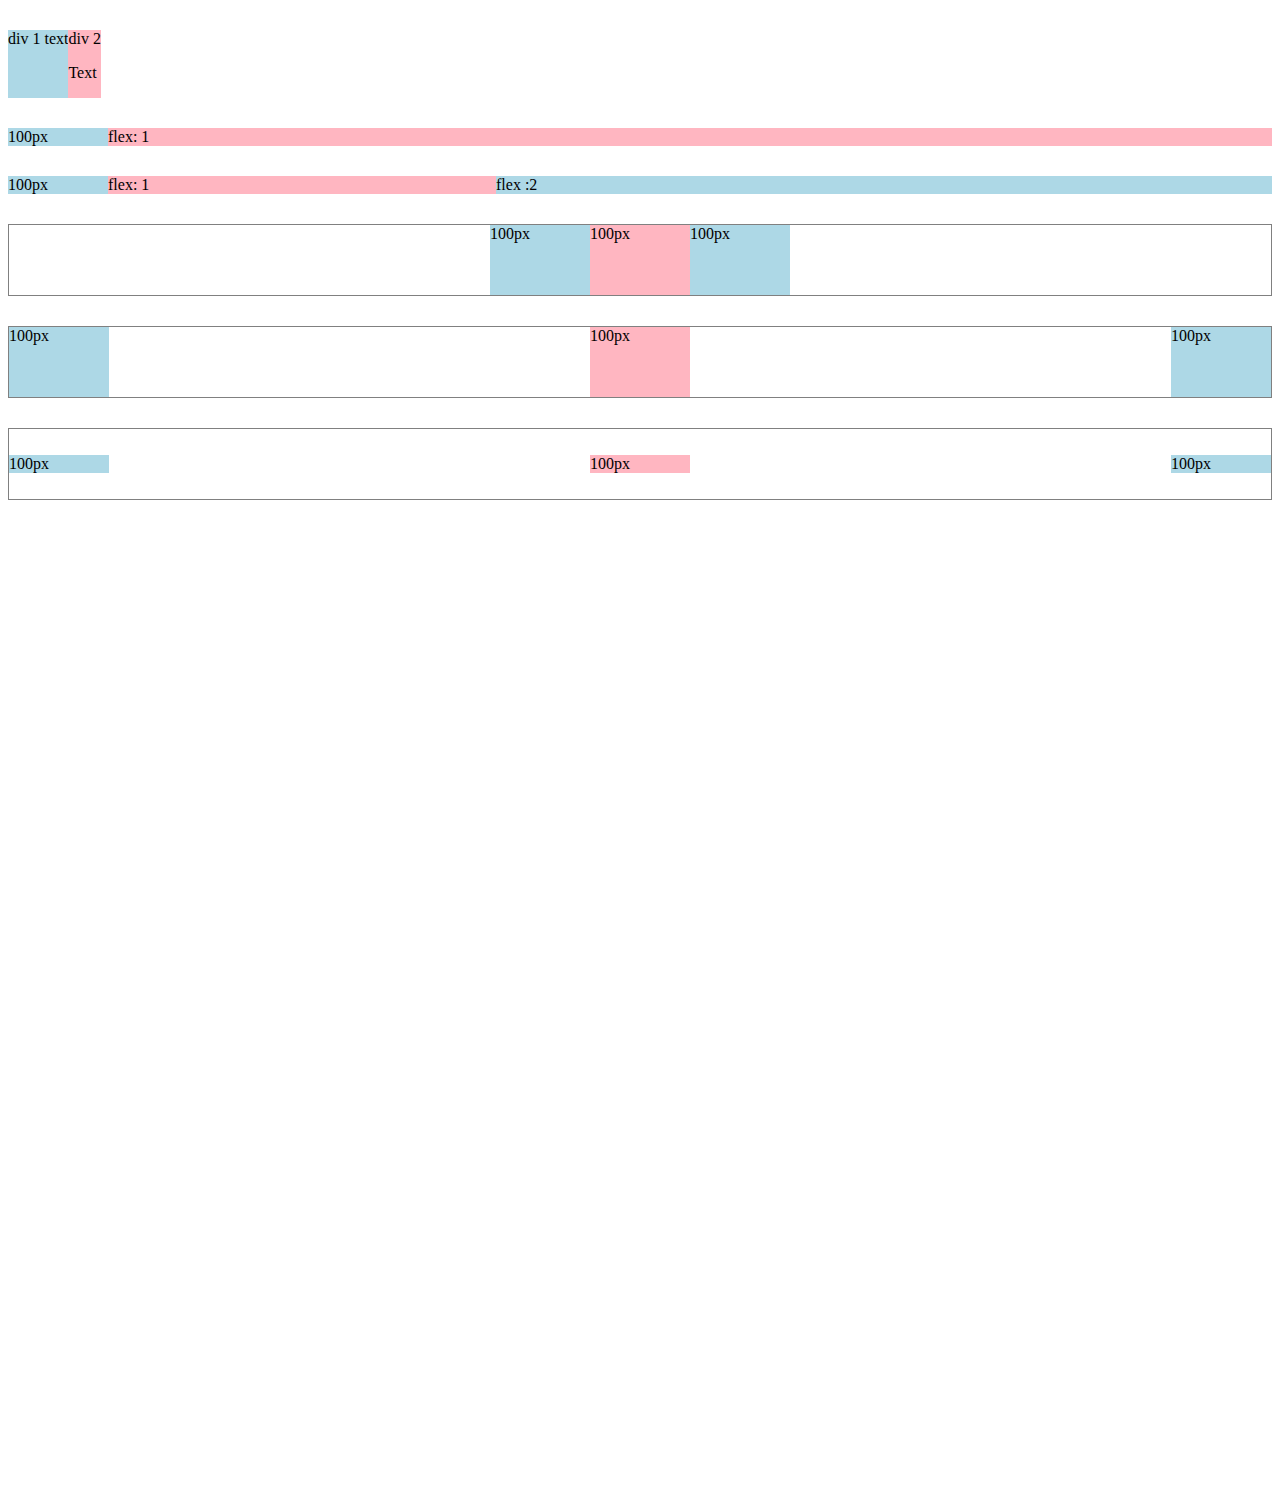
<file: flexbox.html>
<!DOCTYPE html>
<html lang="en">
<head>
  <meta charset="UTF-8">
  <meta name="viewport" content="width=device-width, initial-scale=1.0">
  <title>flexbox practice</title>
</head>
<body style="padding-bottom: 1000px;">
  <div style="
    margin-top: 30px ;
    display:flex ;
    flex-direction: row;
    ">
    
    <div style="background-color: lightblue;
    ">div 1 text</div>
    <div style="background-color: lightpink; 
    ">div 2<P>Text</P></div>
  </div>

  <div style="
    display:flex ;
    flex-direction: row;
    margin-top: 30px;
    ">
    
    <div style="background-color: lightblue;
    width: 100px;
    ">100px</div>
    <div style="background-color: lightpink;
    flex: 1;
    ">flex: 1</div>
  </div>

  <div style="
    display:flex ;
    flex-direction: row;
    margin-top: 30px;
    ">
    
    <div style="background-color: lightblue;
    width: 100px;
    ">100px</div>
    <div style="background-color: lightpink;
    flex: 1;
    ">flex: 1</div>
    <div style="background-color: lightblue;
    width: 100px;
    flex: 2;
    ">flex :2</div>
  </div>

  <div style="
  display:flex ;
  flex-direction: row;
  margin-top: 30px;
  height: 70px;
  border-width: 1px;
  border-style: solid;
  border-color: gray;
  justify-content: center;
  ">
  
  <div style="background-color: lightblue;
    width: 100px;
    ">100px</div>
  <div style="background-color: lightpink;
    width: 100px;
    ">100px</div>
  <div style="background-color: lightblue;
    width: 100px;
   ">100px</div>
  </div>

  <div style="
  display:flex ;
  flex-direction: row;
  margin-top: 30px;
  height: 70px;
  border-width: 1px;
  border-style: solid;
  border-color: gray;
  justify-content: space-between;
  ">
  
  <div style="background-color: lightblue;
    width: 100px;
    ">100px</div>
  <div style="background-color: lightpink;
    width: 100px;
    ">100px</div>
  <div style="background-color: lightblue;
    width: 100px;
   ">100px</div>
  </div>

  <div style="
  display:flex ;
  flex-direction: row;
  margin-top: 30px;
  height: 70px;
  border-width: 1px;
  border-style: solid;
  border-color: gray;
  justify-content: space-between;
  align-items: center;
  ">
  
  <div style="background-color: lightblue;
    width: 100px;
    ">100px</div>
  <div style="background-color: lightpink;
    width: 100px;
    ">100px</div>
  <div style="background-color: lightblue;
    width: 100px;
   ">100px</div>
  </div>
</div>

</body>
</html>
</file>
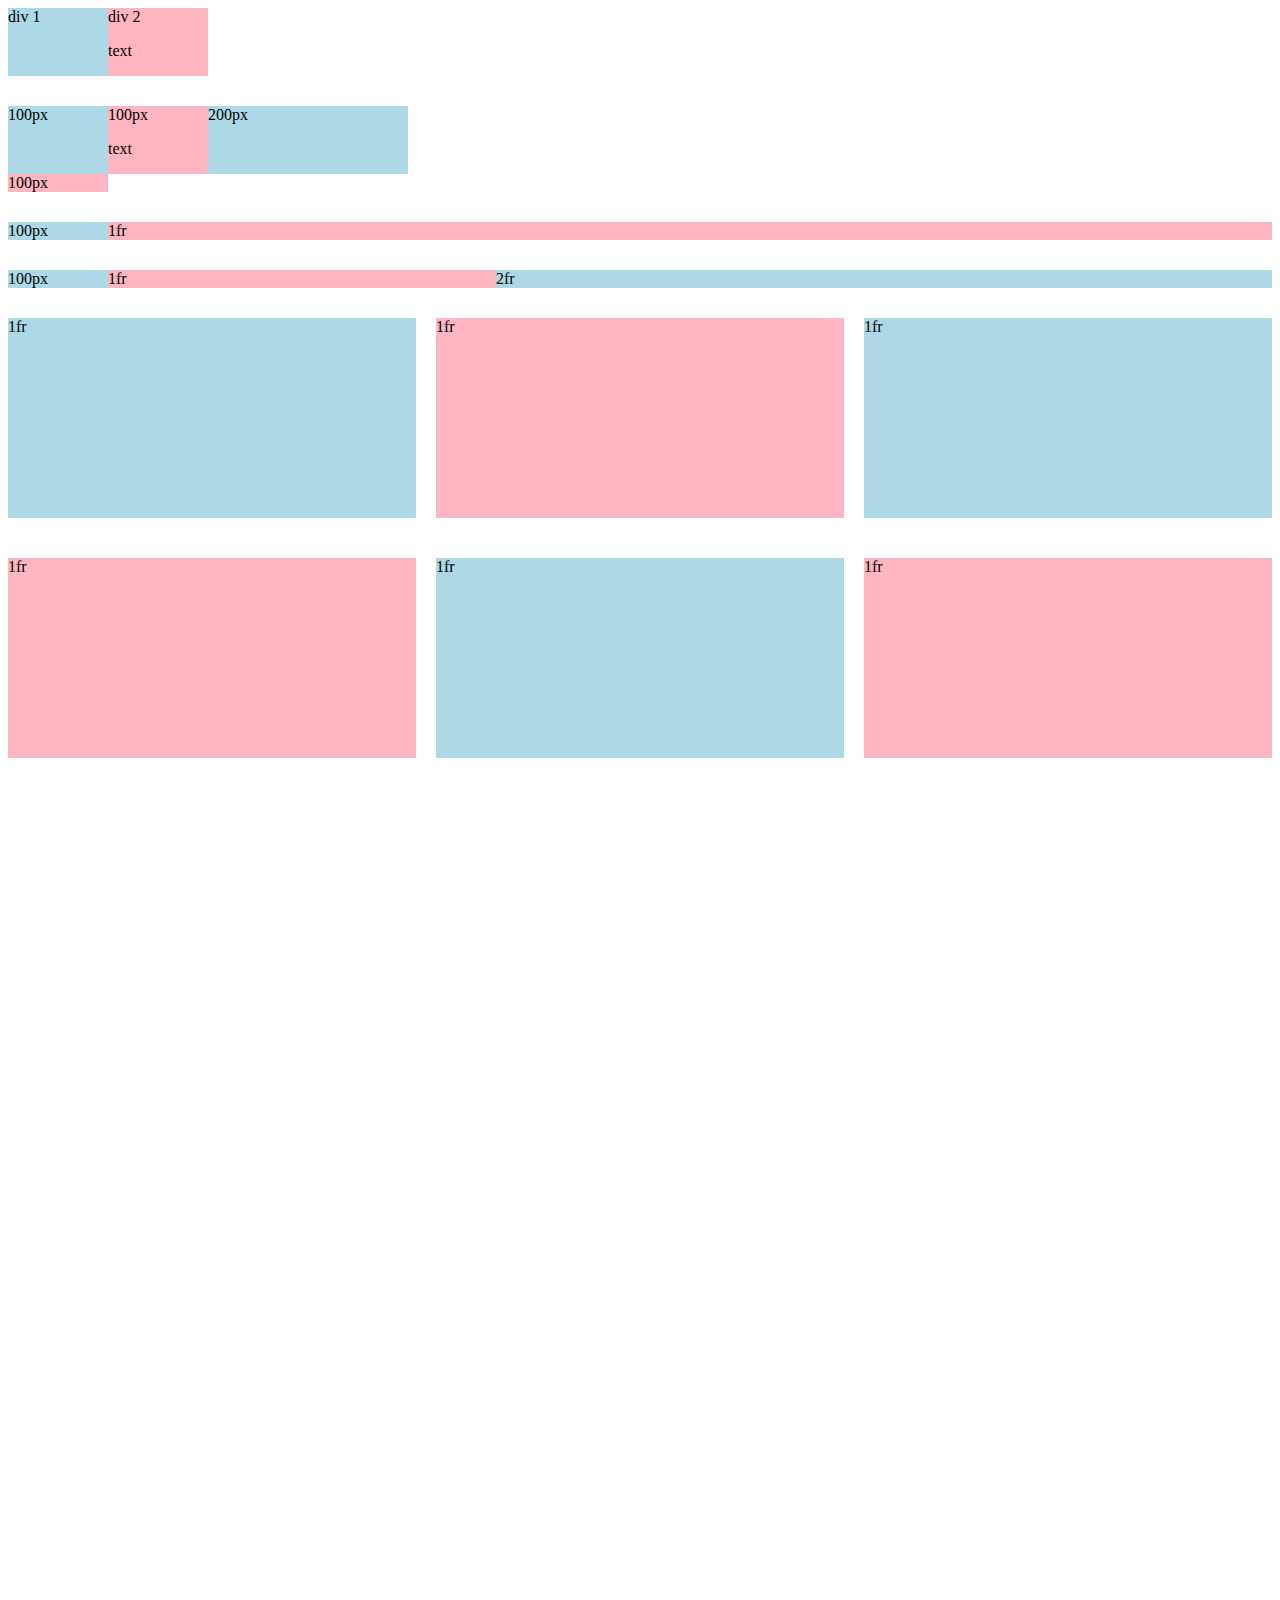
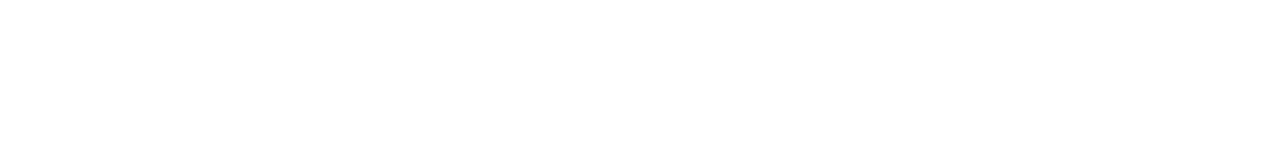
<file: grid.html>
<!DOCTYPE html>
<html lang="en">
<head>
  <meta charset="UTF-8">
  <meta name="viewport" content="width=device-width, initial-scale=1.0">
  <title>grid practice</title>
</head>
<body style="padding-bottom: 1000px;">
  <div style="
    display: grid;
    grid-template-columns:100px 100px ;">
    <div style="background-color: lightblue;">div 1</div>
    <div style="background-color: lightpink;">div 2<p>text</p></div>
  </div>

  <div style="
    margin-top: 30px;
    display: grid;
    grid-template-columns:100px 100px 200px;">
    <div style="background-color:
     lightblue;">100px</div>
    <div style="background-color:
     lightpink;">100px<p>text</p></div>
    <div style="background-color:
     lightblue;">200px</div>
    <div style="background-color:
     lightpink;">100px</div>

  </div>

  <div style="
      margin-top: 30px;
      display: grid;
      grid-template-columns:100px 1fr">
    <div style="background-color:
     lightblue;">100px</div>
    <div style="background-color:
     lightpink;">1fr</div>
    
  </div>

  <div style="
      margin-top: 30px;
      display: grid;
      grid-template-columns:100px 1fr 2fr">
    <div style="background-color:
     lightblue;">100px</div>
    <div style="background-color:
     lightpink;">1fr</div>
     <div style="background-color:
     lightblue;">2fr</div>
    
  </div>

  <div style="
      margin-top: 30px;
      display: grid;
      grid-template-columns:1fr 1fr 1fr;
      column-gap: 20px;
      row-gap: 40px;">
      
    <div style="background-color:
     lightblue; height: 200px;">1fr
     </div>
    <div style="background-color:
     lightpink; height: 200px;">1fr
     </div>
    <div style="background-color:
     lightblue; height: 200px;">1fr
     </div>
    <div style="background-color:
     lightpink; height: 200px;">1fr
     </div>
    <div style="background-color:
    lightblue; height: 200px;">1fr
    </div>
    <div style="background-color:
    lightpink; height: 200px;">1fr
    </div>

  </div>

</body>
</html>
</file>
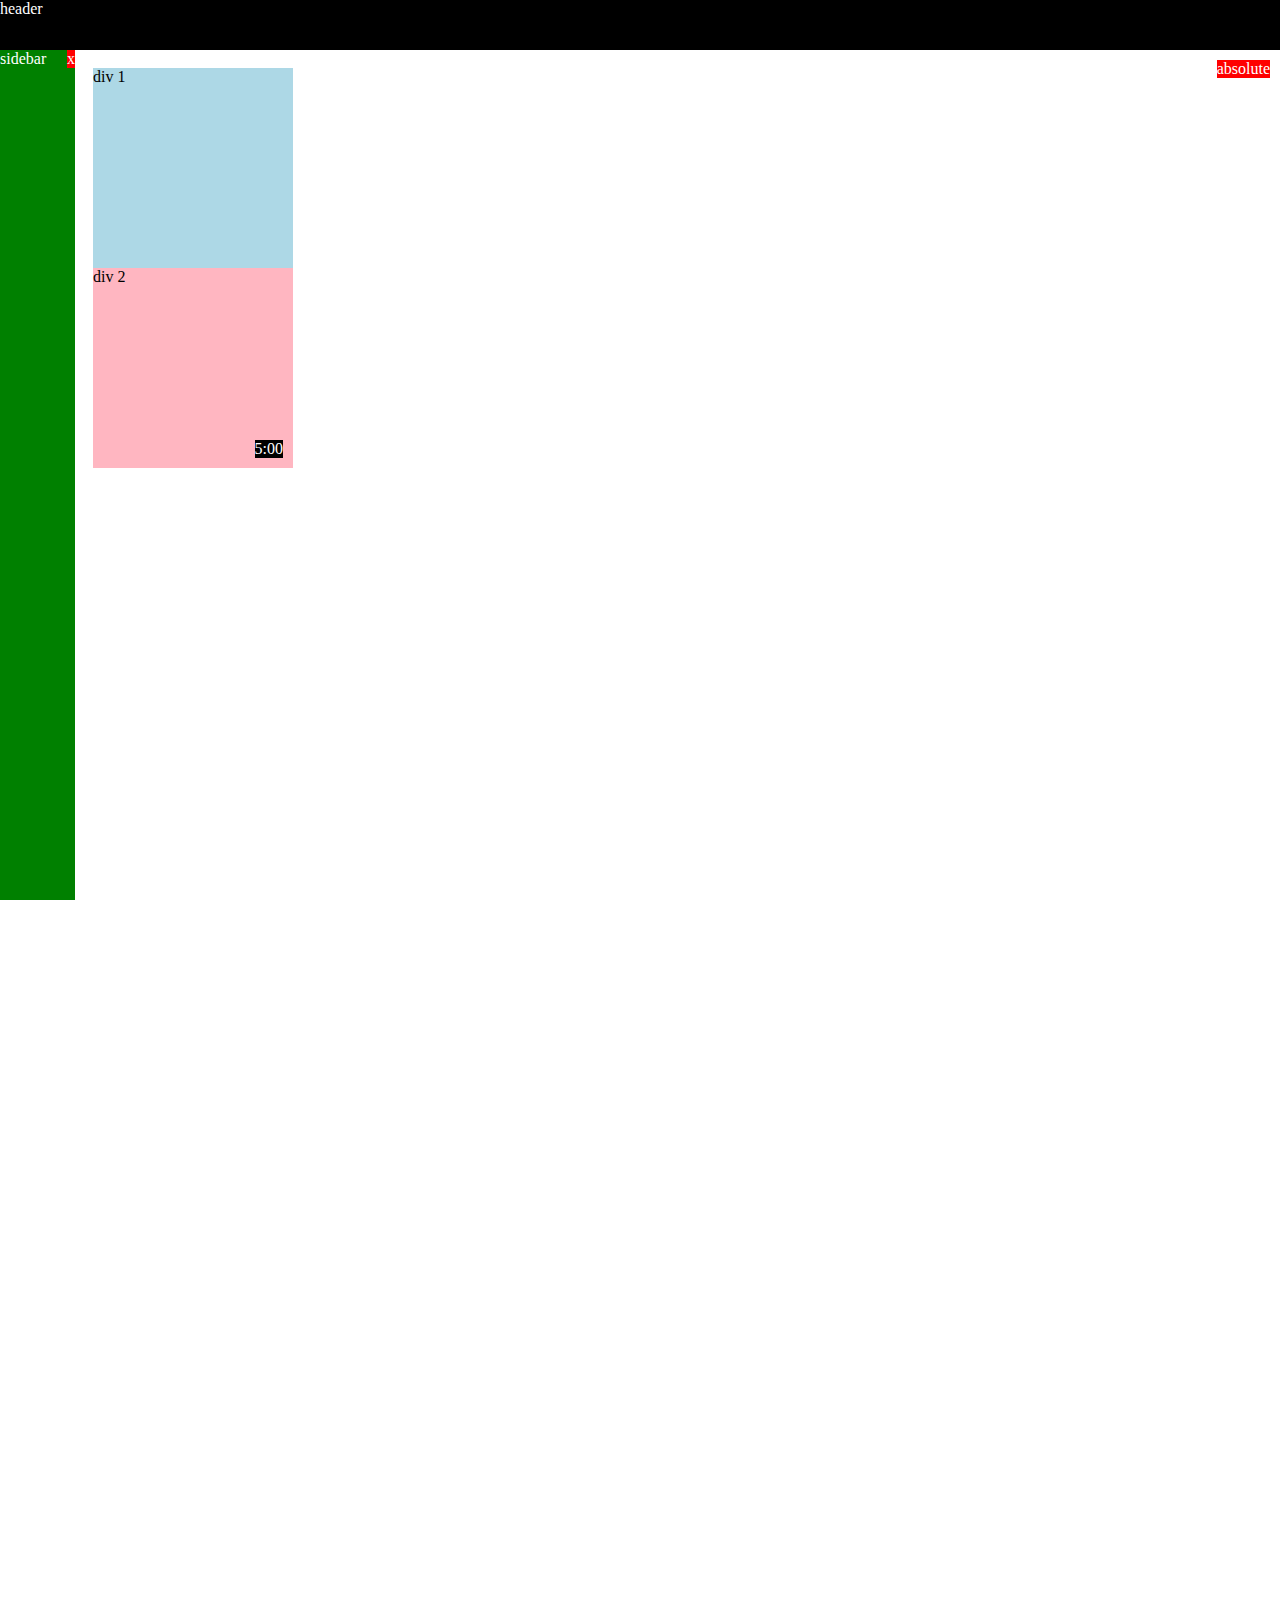
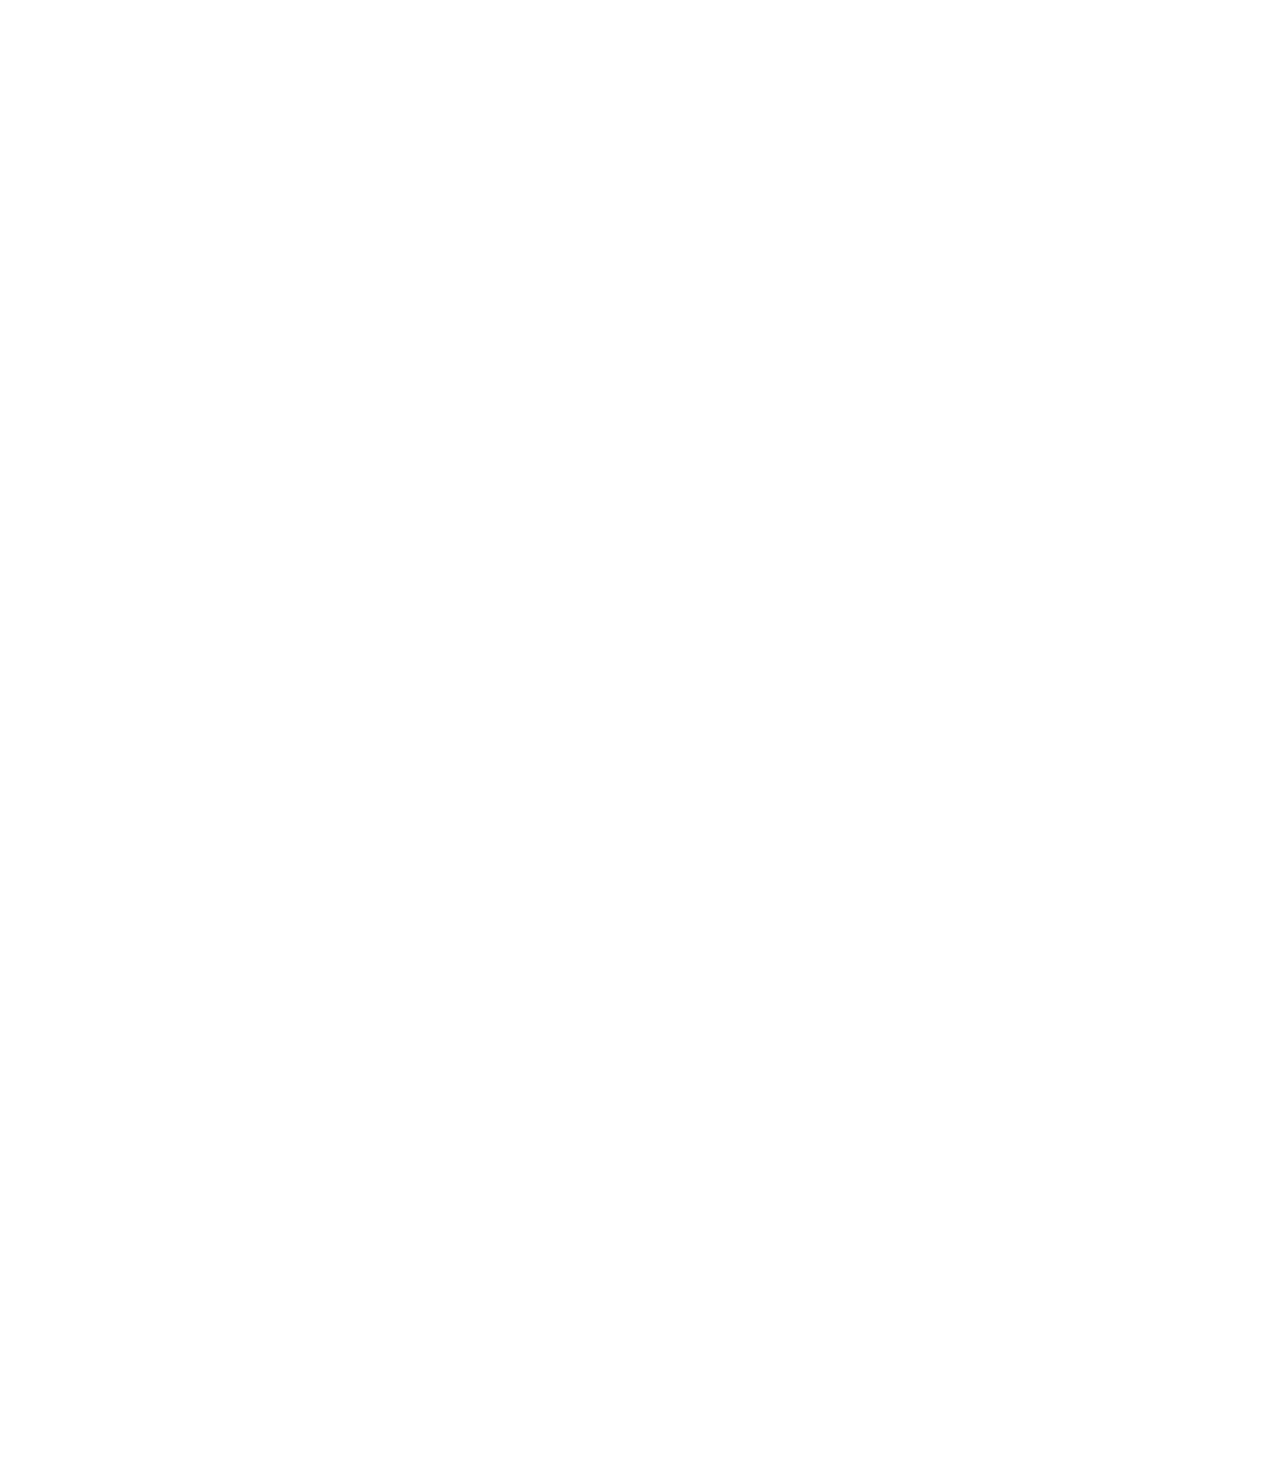
<file: position.html>
<!DOCTYPE html>
<html lang="en">
<head>
  <meta charset="UTF-8">
  <meta name="viewport" content="width=device-width, initial-scale=1.0">
  <title>position practice</title>
</head>
<body style="height: 3000px;
      padding-top: 60px;
      padding-left: 85px;">
  <div style="
    background-color: black;
    color: white;
    position:fixed;
    top: 0;
    left: 0;
    right: 0;
    height: 50px;
    z-index: 100;
    ">header
  </div>

  <div style="background-color: green;
  color: white;
  position: fixed;
  left: 0;
  bottom: 0;
  top: 50px;
  width: 75px;
  ">
    sidebar
    <div style="
        position: absolute;
        background-color: red;
        color: white;
        top: 0;
        right: 0;

      ">
        x
    </div>
  </div>


  <div style="
    position: absolute;
    background-color: red;
    color: white;
    top: 60px;
    right: 10px;

  ">
    absolute
  </div>

  <div style="
    background-color: lightblue;
    width: 200px;
    height: 200px;
    position: static;">div 1</div>
  <div style="
  background-color: lightpink;
  height: 200px;
  width: 200px;
  position: relative;
  "
  >div 2 
  <div style="
    position: absolute;
    background-color: black;
    color: white;
    right: 10px;
    bottom: 10px;
  ">
    5:00
  </div>

</div>





</body>
</html>
</file>
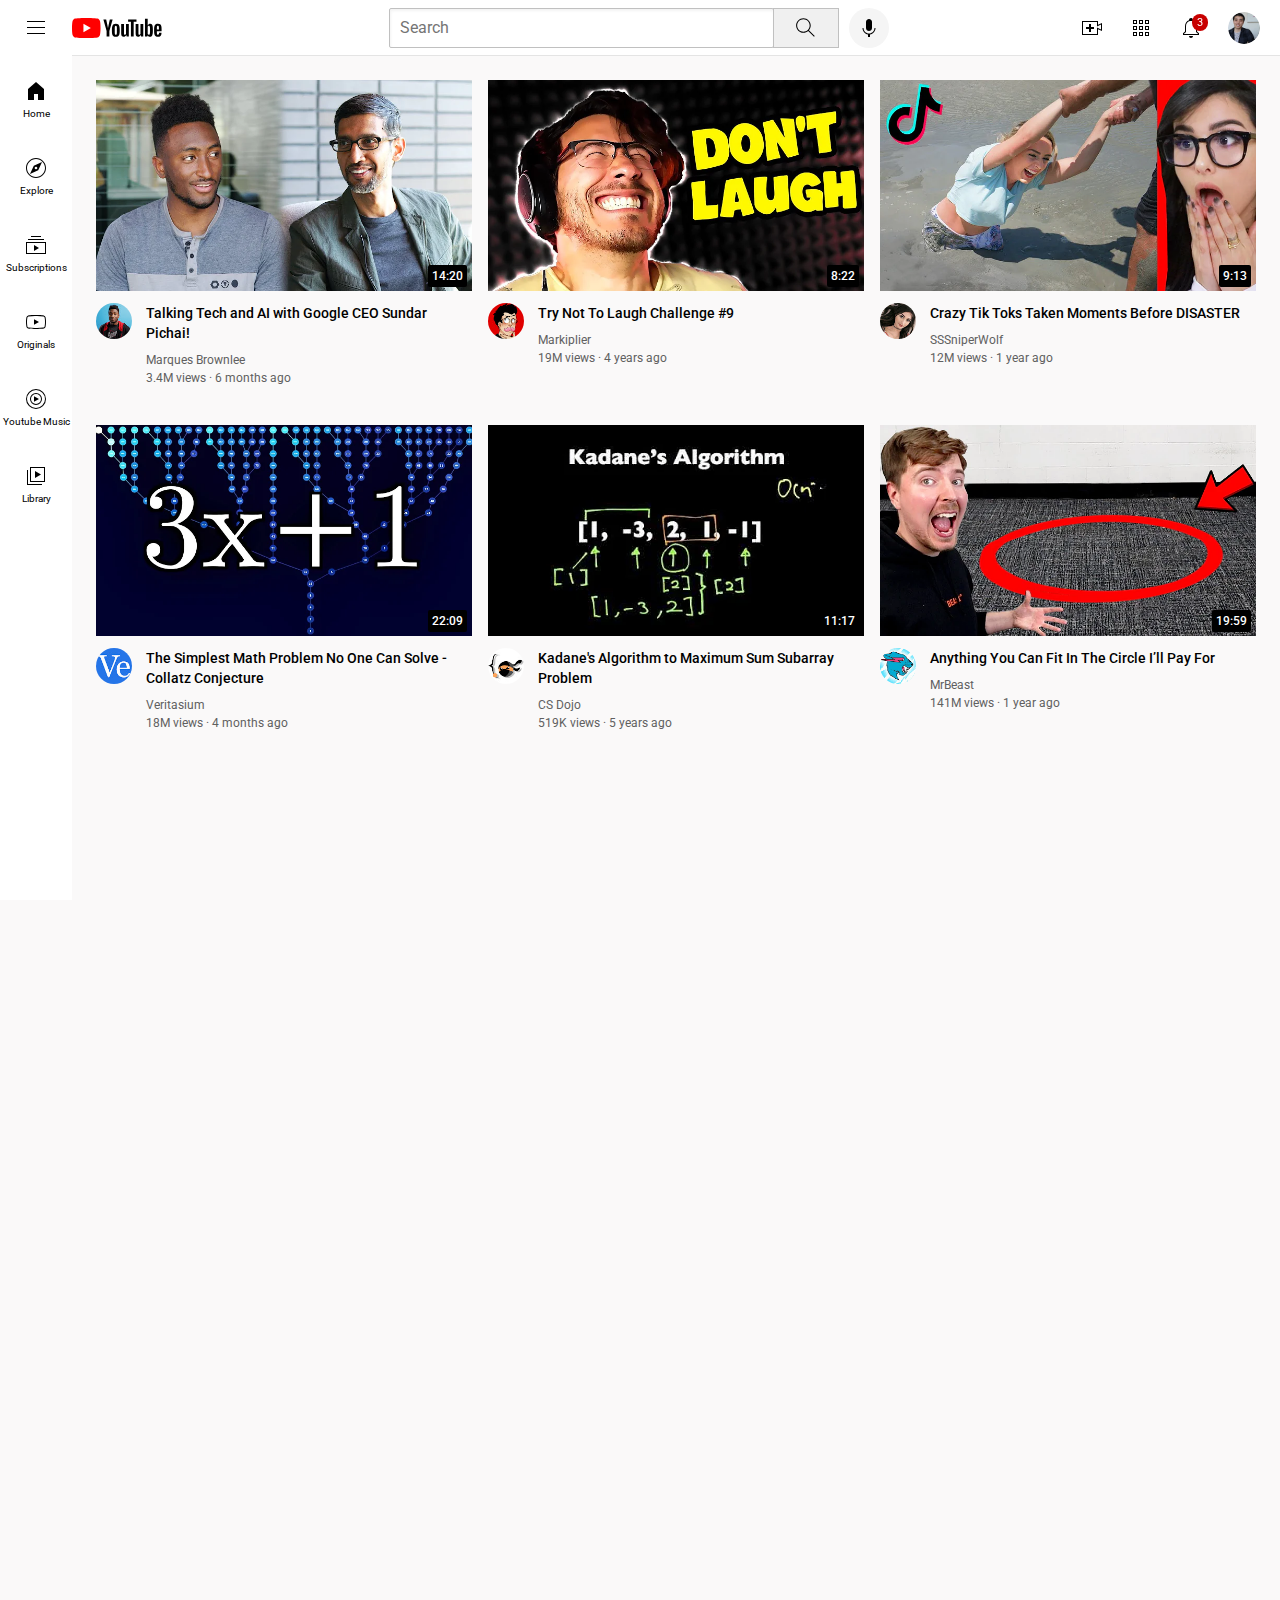
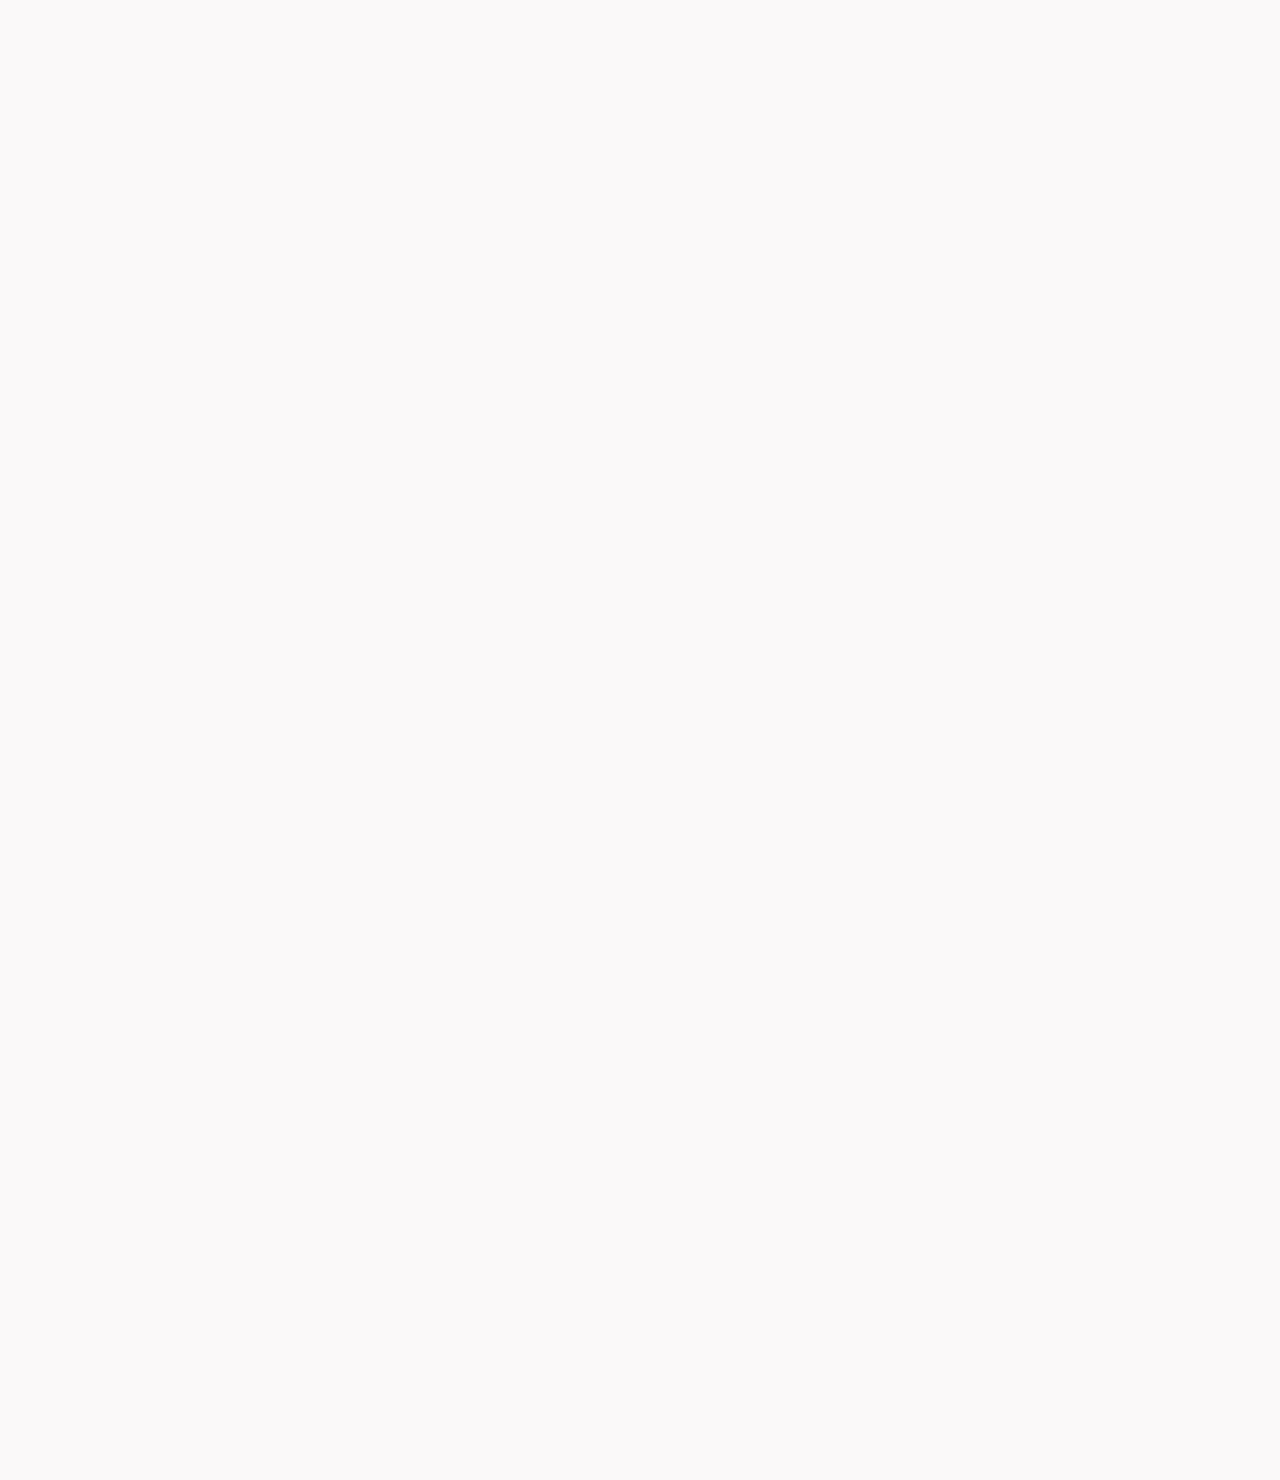
<file: youtube.html>
<!DOCTYPE html>
<html>
  <head>
    <title>YouTube.com Clone</title>

    <link rel="preconnect" href="https://fonts.googleapis.com">
    <link rel="preconnect" href="https://fonts.gstatic.com" crossorigin>
    <link href="https://fonts.googleapis.com/css2?family=Roboto:wght@400;500;700&display=swap" rel="stylesheet">

    <link rel="stylesheet" href="styles/general.css">
    <link rel="stylesheet" href="styles/header.css">
    <link rel="stylesheet" href="styles/video.css">
    <link rel="stylesheet" href="styles/sidebar.css">
  </head>
  <body style="height: 3000px;">
    <div class="header">
      <div class="left-section">
        <img class="hamburger-menu" src="icons/hamburger-menu.svg">
        <img class="youtube-logo" src="icons/youtube-logo.svg">
      </div>
      <div class="middle-section">
        <input class="search-bar" type="text" placeholder="Search">
        <button class="search-button">
          <img class="search-icon" src="icons/search.svg">
          <div class="tooltip">Search</div>
        </button>
        <button class="voice-search-button">
          <img class="voice-search-icon" src="icons/voice-search-icon.svg">
          <div class="tooltip">Search with your voice</div>
        </button>
      </div>
      <div class="right-section">
        <div class="upload-icon-container">
          <img class="upload-icon" src="icons/upload.svg">
          <div class="tooltip">Create</div>
        </div>
        
        <div class="youtube-apps-container">
          <div class="tooltip">Youtube apps </div>
          <img class="youtube-apps-icon" src="icons/youtube-apps.svg">
        </div>
        
        <div class="notifications-icon-container">
          <img class="notifications-icon" src="icons/notifications.svg">
          <div class="tooltip">Create</div>
          <div class="notifications-count">3</div>
        </div>
        <img class="current-user-picture" src="channel-pictures/my-channel.jpeg">
      </div>
    </div>

    <div class="sidebar">
      <div class="sidebar-link">
        <img src="icons/home.svg">
        <div>Home</div>
      </div>
      <div class="sidebar-link">
        <img src="icons/explore.svg">
        <div>Explore</div>
      </div>
      <div class="sidebar-link">
        <img src="icons/subscriptions.svg">
        <div>Subscriptions</div>
      </div>
      <div class="sidebar-link">
        <img src="icons/originals.svg">
        <div>Originals</div>
      </div>
      <div class="sidebar-link">
        <img src="icons/youtube-music.svg">
        <div>Youtube Music</div>
      </div>
      <div class="sidebar-link">
        <img src="icons/library.svg">
        <div>Library</div>
      </div>
    
    </div>

    <div class="video-grid">
      <div class="video-preview">
        <div class="thumbnail-row">
          <img class="thumbnail" src="thumbnails/thumbnail-1.webp">
          <div class="video-time">14:20</div>
        </div>
        <div class="video-info-grid">
          <div class="channel-picture">
            <img class="profile-picture" src="channel-pictures/channel-1.jpeg">
          </div>
          <div class="video-info">
            <p class="video-title">
              Talking Tech and AI with Google CEO Sundar Pichai!
            </p>
            <p class="video-author">
              Marques Brownlee
            </p>
            <p class="video-stats">
              3.4M views &#183; 6 months ago
            </p>
          </div>
        </div>
      </div>

      <div class="video-preview">
        <div class="thumbnail-row">
          <img class="thumbnail" src="thumbnails/thumbnail-2.webp">
          <div class="video-time">8:22</div>
        </div>
        <div class="video-info-grid">
          <div class="channel-picture">
            <img class="profile-picture" src="channel-pictures/channel-2.jpeg">
          </div>
          <div class="video-info">
            <p class="video-title">
              Try Not To Laugh Challenge #9
            </p>
            <p class="video-author">
              Markiplier
            </p>
            <p class="video-stats">
              19M views &#183; 4 years ago
            </p>
          </div>
        </div>
      </div>

      <div class="video-preview">
        <div class="thumbnail-row">
          <img class="thumbnail" src="thumbnails/thumbnail-3.webp">
          <div class="video-time">9:13</div>
        </div>
        <div class="video-info-grid">
          <div class="channel-picture">
            <img class="profile-picture" src="channel-pictures/channel-3.jpeg">
          </div>
          <div class="video-info">
            <p class="video-title">
              Crazy Tik Toks Taken Moments Before DISASTER
            </p>
            <p class="video-author">
              SSSniperWolf
            </p>
            <p class="video-stats">
              12M views &#183; 1 year ago
            </p>
          </div>
        </div>
      </div>

      <div class="video-preview">
        <div class="thumbnail-row">
          <img class="thumbnail" src="thumbnails/thumbnail-4.webp">
          <div class="video-time">22:09</div>
        </div>
        <div class="video-info-grid">
          <div class="channel-picture">
            <img class="profile-picture" src="channel-pictures/channel-4.jpeg">
          </div>
          <div class="video-info">
            <p class="video-title">
              The Simplest Math Problem No One Can Solve - Collatz Conjecture
            </p>
            <p class="video-author">
              Veritasium
            </p>
            <p class="video-stats">
              18M views &#183; 4 months ago
            </p>
          </div>
        </div>
      </div>

      <div class="video-preview">
        <div class="thumbnail-row">
          <img class="thumbnail" src="thumbnails/thumbnail-5.webp">
          <div class="video-time">11:17</div>
        </div>
        <div class="video-info-grid">
          <div class="channel-picture">
            <img class="profile-picture" src="channel-pictures/channel-5.jpeg">
          </div>
          <div class="video-info">
            <p class="video-title">
              Kadane's Algorithm to Maximum Sum Subarray Problem
            </p>
            <p class="video-author">
              CS Dojo
            </p>
            <p class="video-stats">
              519K views &#183; 5 years ago
            </p>
          </div>
        </div>
      </div>

      <div class="video-preview">
        <div class="thumbnail-row">
          <img class="thumbnail" src="thumbnails/thumbnail-6.webp">
          <div class="video-time">19:59</div>
        </div>
        <div class="video-info-grid">
          <div class="channel-picture">
            <img class="profile-picture" src="channel-pictures/channel-6.jpeg">
          </div>
          <div class="video-info">
            <p class="video-title">
              Anything You Can Fit In The Circle I’ll Pay For
            </p>
            <p class="video-author">
              MrBeast
            </p>
            <p class="video-stats">
              141M views &#183; 1 year ago
            </p>
          </div>
        </div>
      </div>
    </div>
  </body>
</html>
</html>
</file>
<file: styles/general.css>
p{
  font-family: Roboto, Arial;
  margin-top: 0;
  margin-bottom: 0;
}

body{
  margin: 0;
  padding-left: 96px;
  padding-top: 80px;
  padding-right: 24px;
  background-color: rgb(250, 249, 249);

}
</file>
<file: styles/header.css>
.header {
  height: 55px;

  display: flex;
  flex-direction: row;
  justify-content: space-between;

  position: fixed;
  top: 0;
  left: 0;
  right: 0;
  z-index: 100;

  background-color: white;
  border-bottom-width: 1px;
  border-bottom-style: solid;
  border-bottom-color: rgb(228, 228, 228);

}

.left-section {
  display: flex;
  align-items: center;
}

.hamburger-menu {
  height: 24px;
  margin-left: 24px;
  margin-right: 24px;
}

.hamburger-menu:hover{
  cursor: pointer;
}

.youtube-logo {
  height: 20px;
}

.youtube-logo{
  cursor: pointer;
}

.middle-section {
  flex: 1;
  margin-left: 70px;
  margin-right: 35px;
  max-width: 500px;
  display: flex;
  align-items: center;
}

.search-bar {
  flex: 1;
  height: 36px;
  padding-left: 10px;
  font-size: 16px;
  border-width: 1px;
  border-style: solid;
  border-color: rgb(192, 192, 192);
  border-radius: 2px;
  box-shadow: inset 1px 2px 3px rgba(0, 0, 0, 0.05);
  width: 0;
}

.search-bar::placeholder {
  font-family: Roboto, Arial;
  font-size: 16px;
}

.search-button {
  height: 40px;
  width: 66px;
  background-color: rgb(240, 240, 240);
  border-width: 1px;
  border-style: solid;
  border-color: rgb(192, 192, 192);
  margin-left: -1px;
  margin-right: 10px;

 
}

.search-button, 
.voice-search-button,
.upload-icon-container,
.notifications-icon-container,
.youtube-apps-container {
  position: relative;
  display: flex;
  justify-content: center;
  align-items: center;
}

.search-button .tooltip,
.voice-search-button .tooltip,
.upload-icon-container .tooltip,
.notifications-icon-container .tooltip,
.youtube-apps-container .tooltip{
  font-family: roboto, arial;
  position: absolute;
  background-color: gray;
  color: white;
  padding-top: 4px;
  padding-bottom: 4px;
  padding-right: 8px;
  padding-left: 8px;
  border-radius: 2px;
  font-size:12px;
  bottom: -30px;
  opacity: 0;
  transition: opacity 0.15s;
  pointer-events: none;
  white-space: nowrap;
}

.search-button:hover .tooltip,
.voice-search-button:hover .tooltip,
.upload-icon-container:hover .tooltip,
.notifications-icon-container:hover .tooltip,
.youtube-apps-container:hover .tooltip {
  opacity: 1; 
}

.search-button:hover,
.voice-search-button:hover,
.upload-icon-container:hover,
.notifications-icon-container:hover,
.youtube-apps-container:hover{
  cursor: pointer;
}

.search-icon {
  height: 25px;
  
}

.voice-search-button {
  height: 40px;
  width: 40px;
  border-radius: 20px;
  border: none;
  background-color: rgb(245, 245, 245);
}

.voice-search-icon {
  height: 24px;
  
}

.right-section {
  width: 180px;
  margin-right: 20px;
  display: flex;
  align-items: center;
  justify-content: space-between;
  flex-shrink: 0;
}

.upload-icon {
  height: 24px;
}

.youtube-apps-icon {
  height: 24px;
}

.notifications-icon {
  height: 24px;
}

.notifications-icon-container {
  position: relative;
}

.notifications-count {
  position: absolute;
  top: -2px;
  right: -5px;
  background-color: rgb(200, 0, 0);
  color: white;
  font-family: Roboto, Arial;
  font-size: 11px;
  padding-left: 5px;
  padding-right: 5px;
  padding-top: 2px;
  padding-bottom: 2px;
  border-radius: 10px;
}

.current-user-picture {
  height: 32px;
  border-radius: 16px;
}

.current-user-picture:hover{
  cursor: pointer;
}
</file>
<file: styles/video.css>
.thumbnail {
  width: 100%;
}

.video-title {
  margin-top: 0;
  font-size: 14px;
  font-weight: 500;
  line-height: 20px;
  margin-bottom: 10px;
}

.video-title,
.video-author:hover{
  cursor: pointer;
}

.video-info-grid {
  display: grid;
  grid-template-columns: 50px 1fr;
}

.profile-picture {
  width: 36px;
  border-radius: 50px;
}

.thumbnail-row {
  margin-bottom: 8px;
  position: relative;
}

.thumbnail-row:hover{
  cursor: pointer;
}

.video-author,
.video-stats {
  font-size: 12px;
  color: rgb(96, 96, 96);
}

.video-author {
  margin-bottom: 4px;
}

.video-grid {
  display: grid;
  grid-template-columns: 1fr 1fr 1fr;
  column-gap: 16px;
  row-gap: 40px;
}

@media (max-width: 750px) {
  .video-grid{
    grid-template-columns: 1fr 1fr;
  }
}

@media (min-width: 1000x) {
  .video-grid{
    grid-template-columns: 1fr 1fr 1fr 1fr;
  }
}


.video-time {
  font-family: Roboto, Arial;
  font-size: 12px;
  font-weight: 500;
  padding-left: 4px;
  padding-right: 4px;
  padding-top: 4px;
  padding-bottom: 4px;
  border-radius: 2px;
  background-color: black;
  color: white;
  position: absolute;
  bottom: 8px;
  right: 5px;
}
</file>
<file: styles/sidebar.css>
.sidebar{
  position: fixed;
  left: 0;
  top: 55px;
  bottom: 0;
  background-color: white;
  width: 72px;
  z-index: 200;
  padding-top: 6px;
}

.sidebar-link{

  background-color: white;
  height: 76px;
  margin-bottom: 1px;
  display: flex;
  justify-content: center;
  align-items: center;
  flex-direction: column;
}

.sidebar-link:hover{
  background-color: rgb(241, 241, 241);
  cursor: pointer;
}

.sidebar-link img {
  height: 24px;
  
}

.sidebar-link div{
  font-family: roboto, arial;
  font-size: 10px;
  padding-top: 5px;
}
</file>
